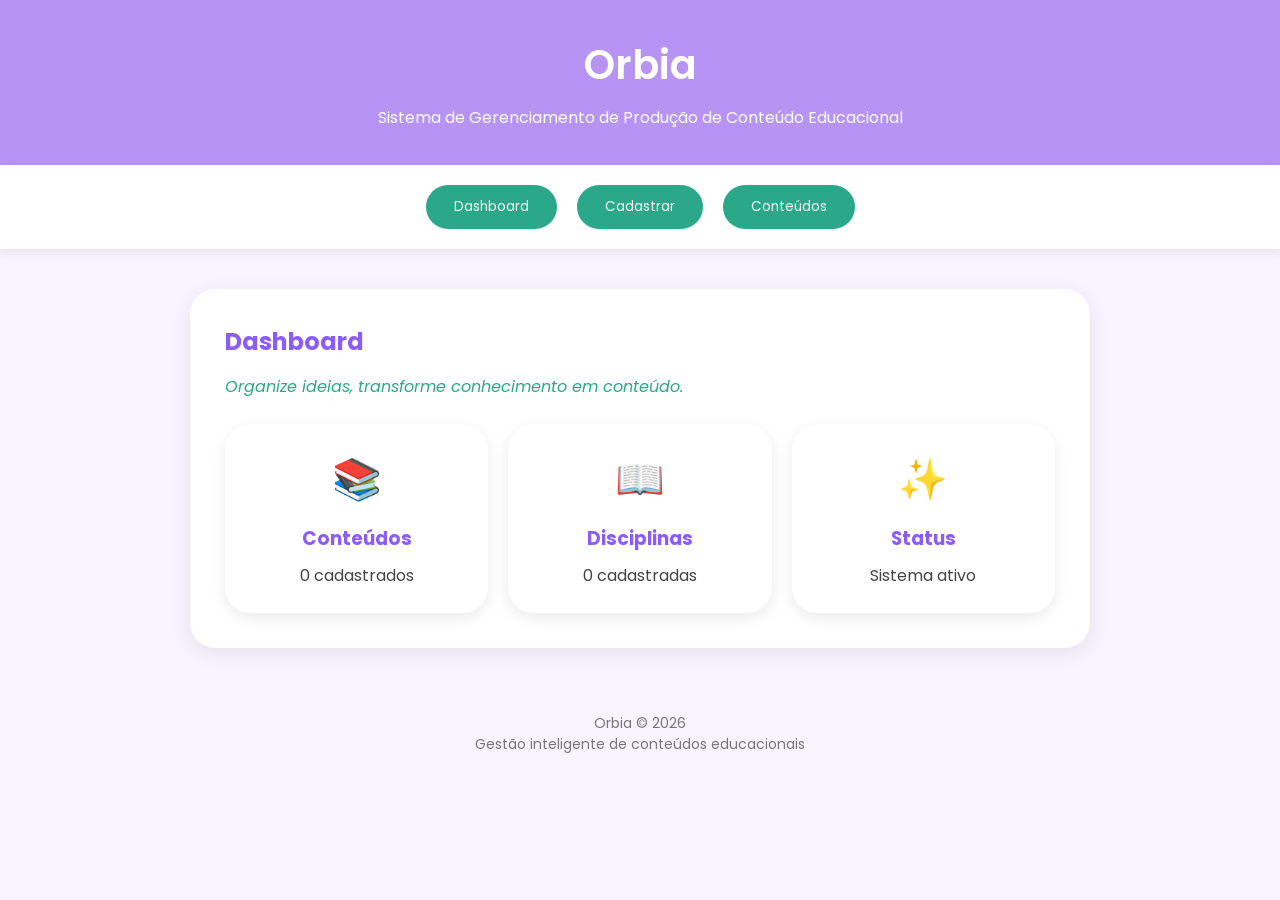
<file: index.html>
<!DOCTYPE html>
<html lang="pt-BR">

<head>
<meta charset="UTF-8">
<meta name="viewport" content="width=device-width, initial-scale=1.0">

<title>Orbia</title>

<link href="https://fonts.googleapis.com/css2?family=Poppins:wght@300;400;500;600&display=swap" rel="stylesheet">

<link rel="stylesheet" href="css/style.css">

</head>


<body>


<header>

<h1>Orbia</h1>

<p>
Sistema de Gerenciamento de Produção de Conteúdo Educacional
</p>

</header>



<nav>

<button onclick="window.location.href='index.html'">
Dashboard
</button>

<button onclick="window.location.href='paginas/cadastrar.html'">
Cadastrar
</button>

<button onclick="window.location.href='paginas/conteudos.html'">
Conteúdos
</button>

</nav>




<section class="dashboard">


<h2>Dashboard</h2>


<p class="frase">
Organize ideias, transforme conhecimento em conteúdo.
</p>



<div class="cards">


<div class="card">

<div class="icone">
📚
</div>

<h3>Conteúdos</h3>

<p id="totalConteudos">
0 cadastrados
</p>

</div>




<div class="card">

<div class="icone">
📖
</div>

<h3>Disciplinas</h3>

<p id="totalDisciplinas">
0 cadastradas
</p>

</div>




<div class="card">

<div class="icone">
✨
</div>

<h3>Status</h3>

<p>
Sistema ativo
</p>

</div>


</div>


</section>



<footer>

Orbia © 2026

<br>

Gestão inteligente de conteúdos educacionais

</footer>


<script src="js/script.js"></script>

</body>

</html>
</file>
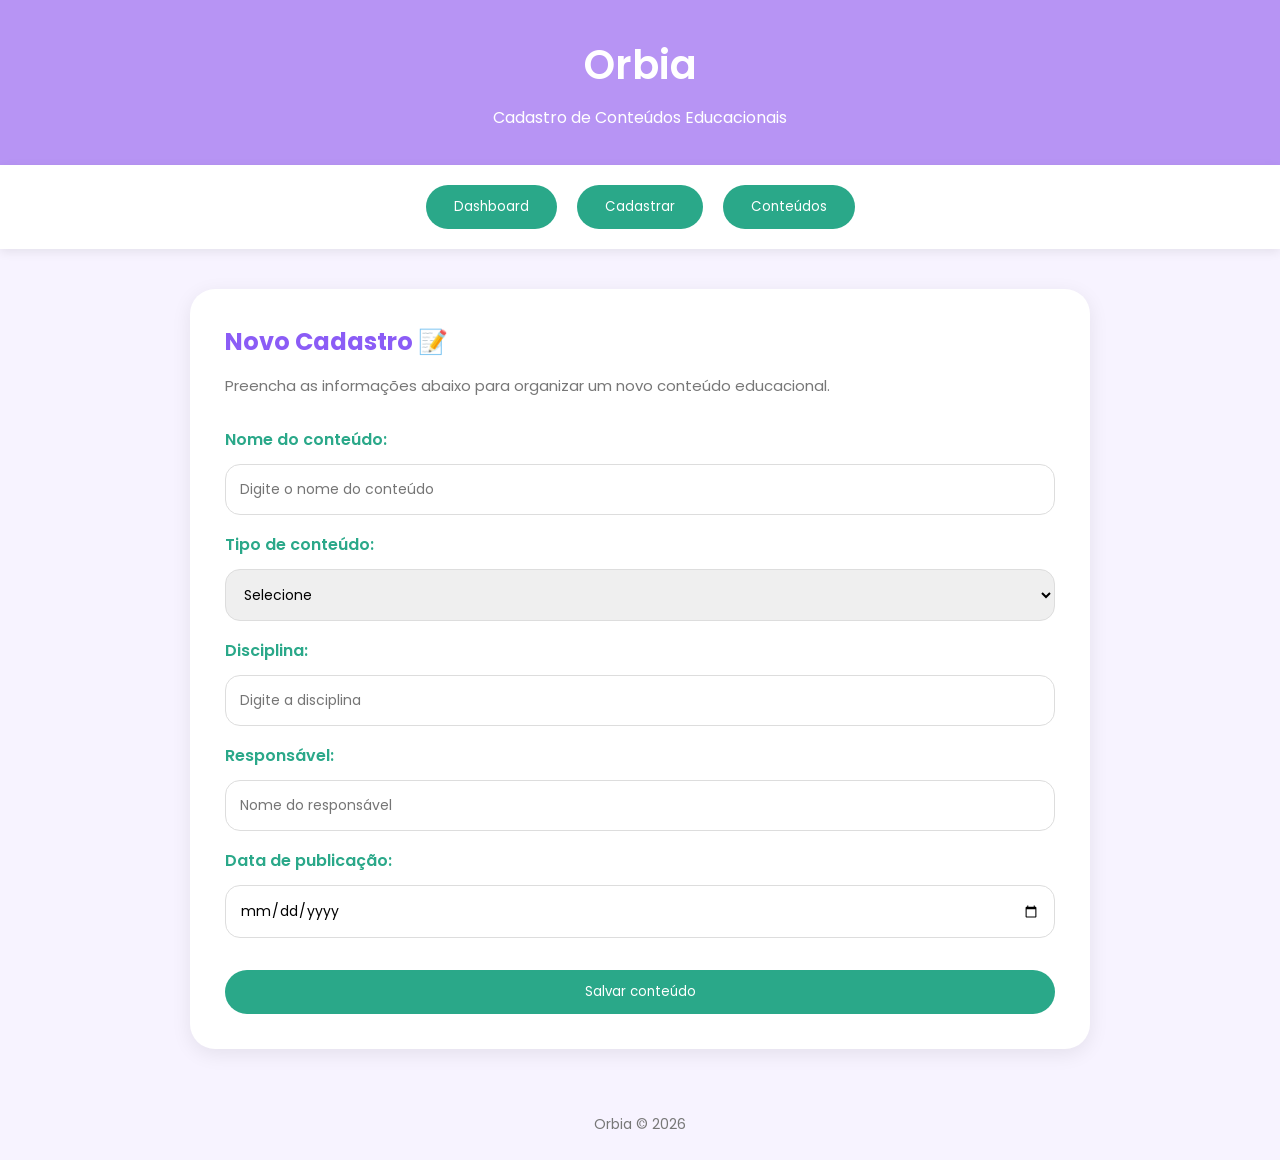
<file: paginas/cadastrar.html>
<!DOCTYPE html>
<html lang="pt-BR">

<head>

<meta charset="UTF-8">
<meta name="viewport" content="width=device-width, initial-scale=1.0">

<title>Cadastrar - Orbia</title>

<link href="https://fonts.googleapis.com/css2?family=Poppins:wght@300;400;500;600&display=swap" rel="stylesheet">

<link rel="stylesheet" href="../css/style.css">

</head>


<body>


<header>

<h1>Orbia</h1>

<p>
Cadastro de Conteúdos Educacionais
</p>

</header>



<nav>

<button onclick="window.location.href='../index.html'">
Dashboard
</button>

<button>
Cadastrar
</button>

<button onclick="window.location.href='conteudos.html'">
Conteúdos
</button>

</nav>




<section class="formulario">


<h2>
Novo Cadastro 📝
</h2>


<p class="descricao">
Preencha as informações abaixo para organizar um novo conteúdo educacional.
</p>



<form id="formCadastro">


<label>
Nome do conteúdo:
</label>

<input type="text" id="nome" placeholder="Digite o nome do conteúdo">


<label>
Tipo de conteúdo:
</label>


<select id="tipo">

<option>Selecione</option>
<option>Vídeo</option>
<option>PDF</option>
<option>Texto</option>
<option>Apresentação</option>

</select>



<label>
Disciplina:
</label>

<input type="text" id="disciplina" placeholder="Digite a disciplina">



<label>
Responsável:
</label>

<input type="text" id="responsavel" placeholder="Nome do responsável">



<label>
Data de publicação:
</label>

<input type="date" id="data">


<button type="submit">
Salvar conteúdo
</button>



</form>


</section>



<footer>

Orbia © 2026

</footer>



<script src="../js/script.js"></script>


</body>

</html>
</file>
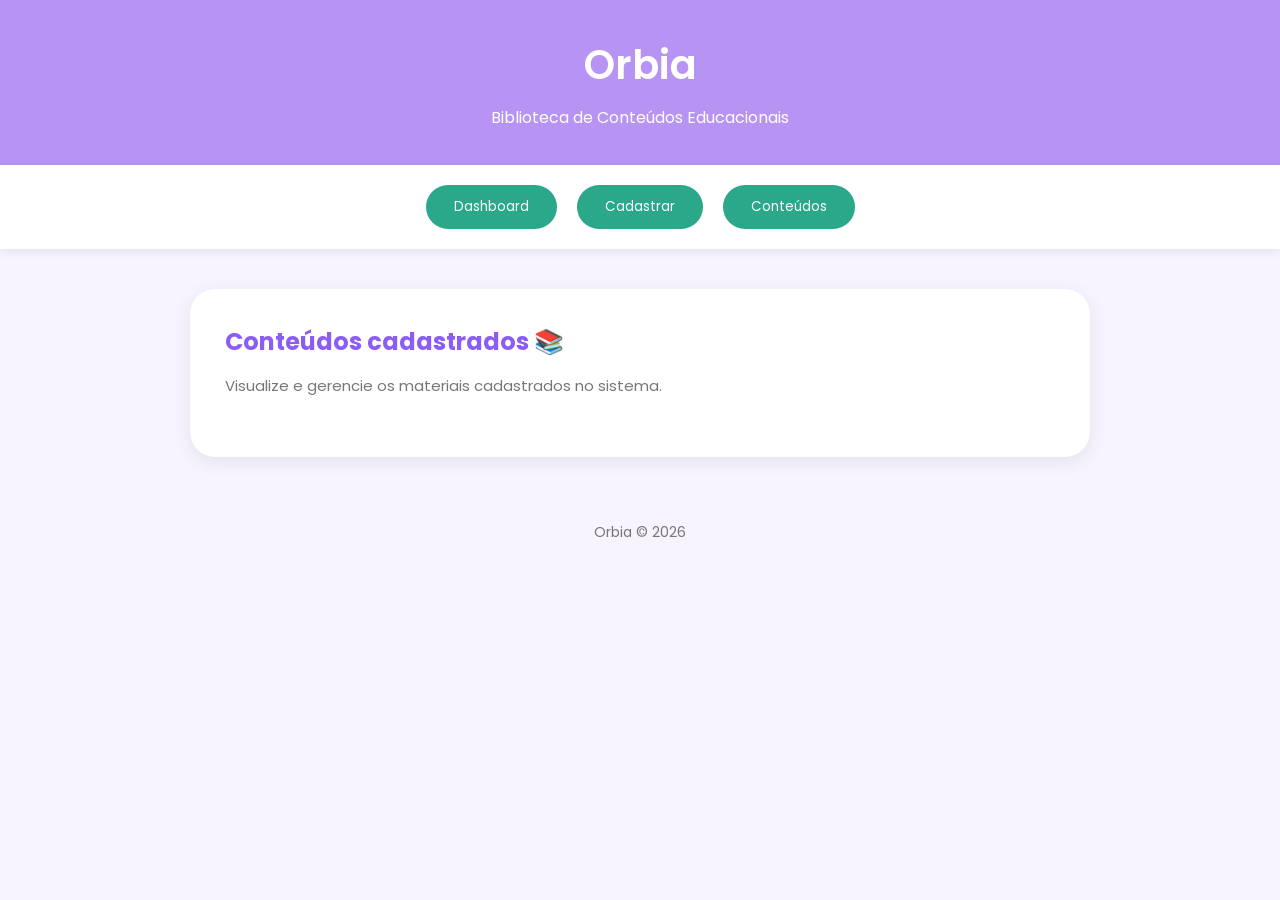
<file: paginas/conteudos.html>
<!DOCTYPE html>
<html lang="pt-BR">

<head>

<meta charset="UTF-8">
<meta name="viewport" content="width=device-width, initial-scale=1.0">

<title>Conteúdos - Orbia</title>


<link href="https://fonts.googleapis.com/css2?family=Poppins:wght@300;400;500;600&display=swap" rel="stylesheet">


<link rel="stylesheet" href="../css/style.css">


</head>


<body>


<header>

<h1>Orbia</h1>

<p>
Biblioteca de Conteúdos Educacionais
</p>

</header>



<nav>

<button onclick="window.location.href='../index.html'">
Dashboard
</button>


<button onclick="window.location.href='cadastrar.html'">
Cadastrar
</button>


<button>
Conteúdos
</button>


</nav>



<section>


<h2>
Conteúdos cadastrados 📚
</h2>


<p class="descricao">

Visualize e gerencie os materiais cadastrados no sistema.

</p>



<div id="listaConteudos"></div>


</section>



<footer>

Orbia © 2026

</footer>



<script src="../js/script.js"></script>


</body>

</html>
</file>
<file: css/style.css>
*{
    margin:0;
    padding:0;
    box-sizing:border-box;
}


body{

    font-family:'Poppins', Arial, sans-serif;

    background-color:#f7f3ff;

    color:#444;

}


/* CABEÇALHO */

header{

    background-color:#b794f4;

    color:white;

    text-align:center;

    padding:35px;

}


header h1{

    font-size:40px;

    font-weight:600;

}


header p{

    margin-top:10px;

    font-size:16px;

}



/* MENU */

nav{

    background:white;

    display:flex;

    justify-content:center;

    gap:20px;

    padding:20px;

    box-shadow:0 3px 10px rgba(0,0,0,.08);

}



button{

    background-color:#2aa889;

    color:white;

    border:none;

    padding:12px 28px;

    border-radius:30px;

    cursor:pointer;

    font-family:'Poppins';

    transition:.3s;

}



button:hover{

    background-color:#238c74;

    transform:translateY(-3px);

}



/* ÁREAS PRINCIPAIS */

section{

    width:85%;

    max-width:900px;

    margin:40px auto;

    background:white;

    padding:35px;

    border-radius:25px;

    box-shadow:0 5px 20px rgba(0,0,0,.08);

}



h2{

    color:#8b5cf6;

    margin-bottom:15px;

}



.frase{

    color:#2aa889;

    font-style:italic;

    margin-bottom:25px;

}


.descricao{

    color:#777;

    margin-bottom:25px;

    font-size:15px;

}



/* DASHBOARD */

.cards{

    display:flex;

    gap:20px;

    flex-wrap:wrap;

}



.card{

    background:#ffffff;

    border-radius:25px;

    padding:25px;

    box-shadow:0 5px 15px rgba(0,0,0,.08);

    flex:1;

    min-width:220px;

    text-align:center;

    transition:.3s;

}



.card:hover{

    transform:translateY(-8px);

}



.icone{

    font-size:40px;

    margin-bottom:15px;

}



.card h3{

    color:#8b5cf6;

    margin-bottom:10px;

}



/* FORMULÁRIO */


.formulario form{

    display:flex;

    flex-direction:column;

    gap:12px;

}



.formulario label{

    color:#2aa889;

    font-weight:600;

    margin-top:5px;

}



.formulario input,
.formulario select{


    padding:14px;

    border-radius:15px;

    border:1px solid #ddd;

    font-family:'Poppins';

    font-size:14px;

}



.formulario input:focus,
.formulario select:focus{

    outline:none;

    border-color:#b794f4;

    box-shadow:0 0 8px rgba(183,148,244,.3);

}



.formulario button{

    margin-top:20px;

}



/* LISTA DE CONTEÚDOS */


#listaConteudos{

    display:flex;

    flex-direction:column;

    gap:15px;

}



#listaConteudos .card{

    text-align:left;

}



#listaConteudos .card h3{

    font-size:22px;

}



#listaConteudos button{

    background:#e57373;

    margin-top:15px;

}



#listaConteudos button:hover{

    background:#d9534f;

}



/* RODAPÉ */


footer{

    text-align:center;

    padding:25px;

    color:#777;

    font-size:14px;

}
</file>
